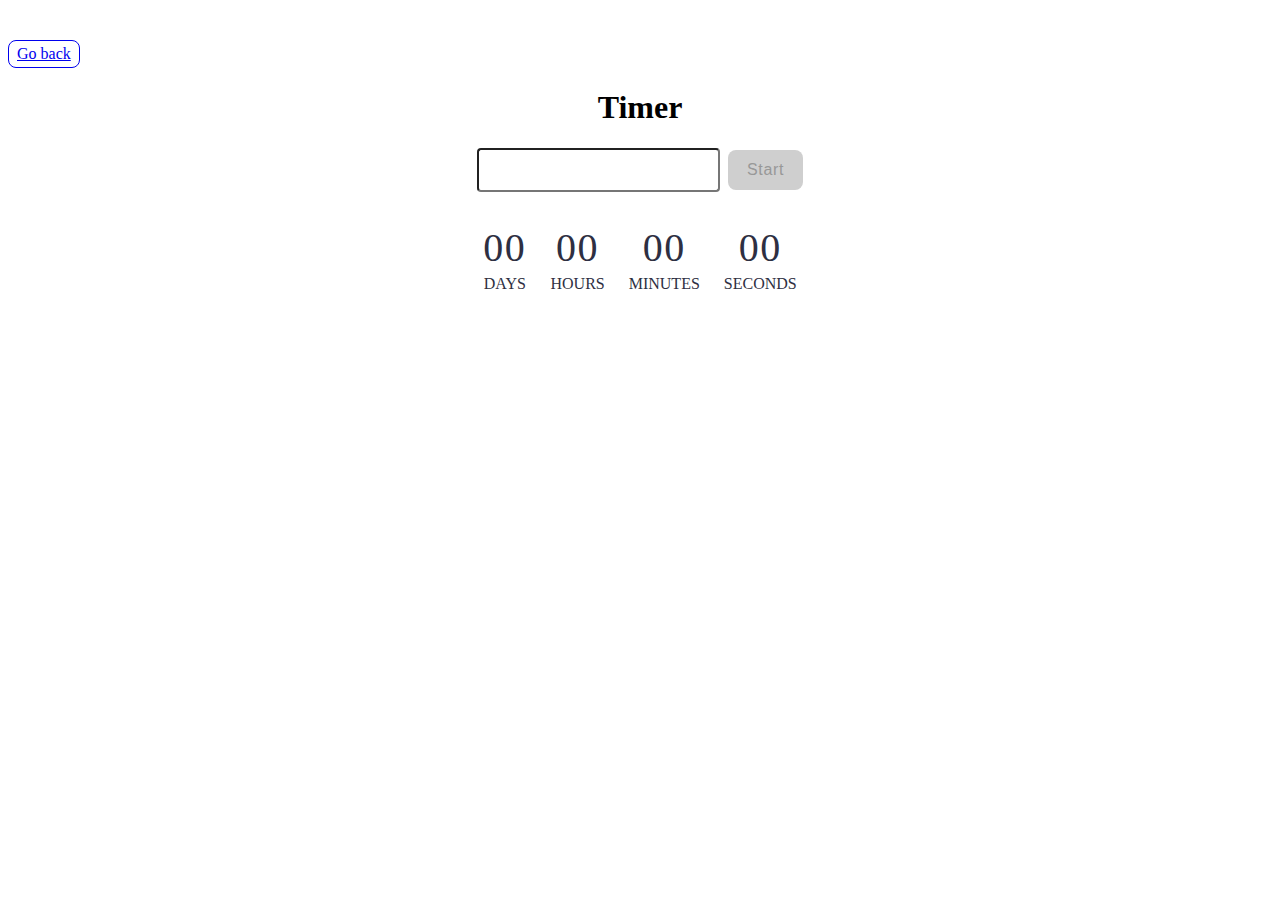
<file: src/1-timer.html>
<!DOCTYPE html>
<html lang="en">
  <head>
    <meta charset="UTF-8" />
    <meta http-equiv="X-UA-Compatible" content="IE=edge" />
    <meta name="viewport" content="width=device-width, initial-scale=1.0" />
    <title>Timer</title>
    <link rel="stylesheet" href="./css/styles.css" />
    <link rel="stylesheet" href="./css/1-timer.css" />
  </head>
  <body>
    <main>
      <div class="container">
        <a class="back-link" href="./index.html">Go back</a>
        <h1 class="main-title">Timer</h1>
      </div>
      <div class="input-wrapper">
        <input
          class="timer-input input-text"
          type="text"
          id="datetime-picker"
        />
        <button class="timer-btn" type="button" data-start>Start</button>
      </div>
      <div class="timer">
        <div class="field">
          <span class="value js-timer-days" data-days>00</span>
          <span class="label">Days</span>
        </div>
        <div class="field">
          <span class="value js-timer-hours" data-hours>00</span>
          <span class="label">Hours</span>
        </div>
        <div class="field">
          <span class="value js-timer-minutes" data-minutes>00</span>
          <span class="label">Minutes</span>
        </div>
        <div class="field">
          <span class="value js-timer-seconds" data-seconds>00</span>
          <span class="label">Seconds</span>
        </div>
      </div>
    </main>
    <script type="module" src="./js/1-timer.js"></script>
  </body>
</html>
</file>
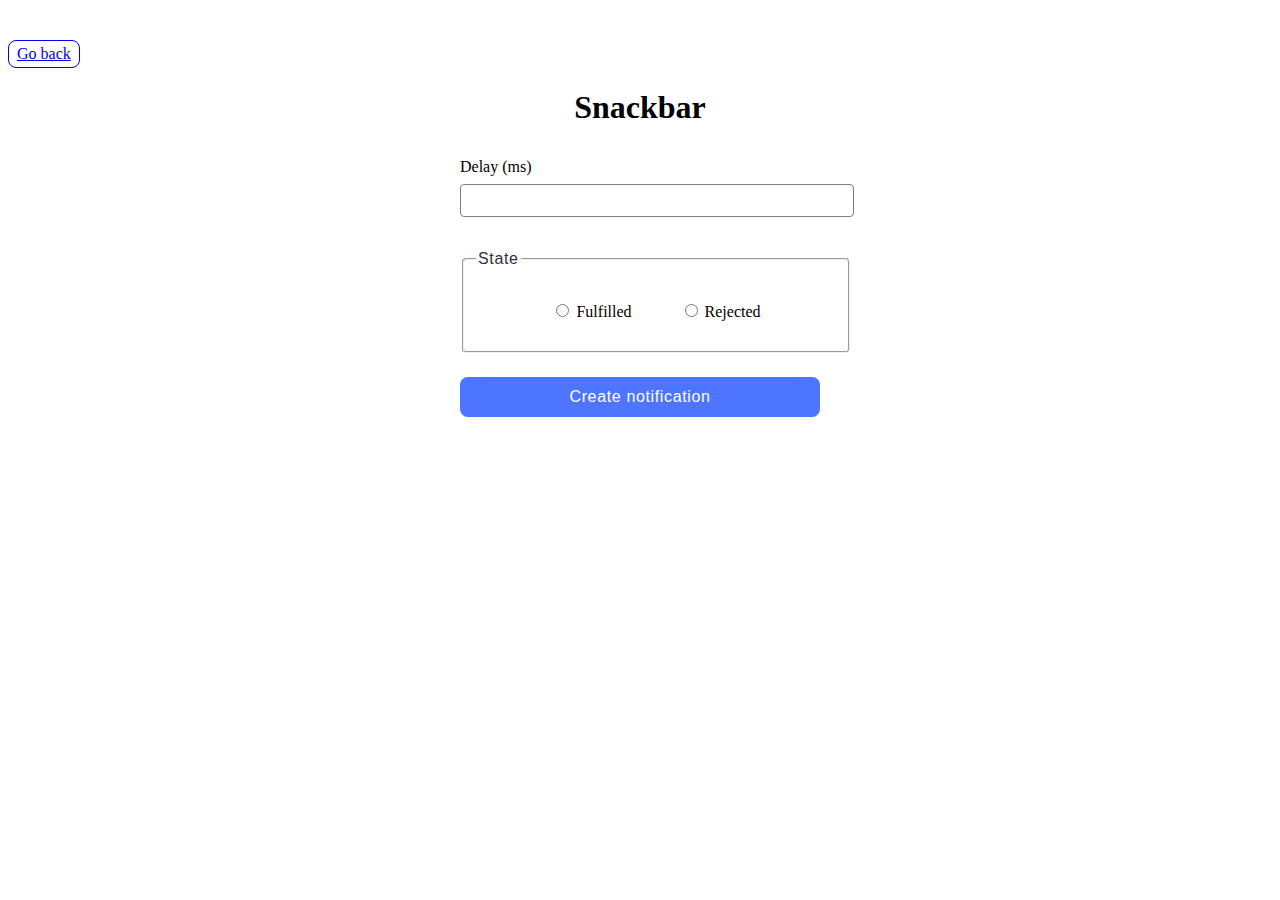
<file: src/2-snackbar.html>
<!DOCTYPE html>
<html lang="en">
  <head>
    <meta charset="UTF-8" />
    <meta http-equiv="X-UA-Compatible" content="IE=edge" />
    <meta name="viewport" content="width=device-width, initial-scale=1.0" />
    <title>Snackbar</title>
    <link rel="stylesheet" href="./css/styles.css" />
    <link rel="stylesheet" href="./css/2-snackbar.css" />
  </head>
  <body>
    <main>
      <div class="container">
        <a class="back-link" href="./index.html">Go back</a>
        <h1 class="main-title">Snackbar</h1>
      </div>
    </main>
    <form class="form">
      <label class="label-delay">
        Delay (ms)
        <input class="input-delay" type="number" name="delay" required />
      </label>

      <fieldset class="radio-field">
        <legend class="state-legend">State</legend>
        <div class="box">
          <label>
            <input type="radio" name="state" value="fulfilled" required />
            Fulfilled
          </label>
          <label>
            <input type="radio" name="state" value="rejected" required />
            Rejected
          </label>
        </div>
      </fieldset>

      <button class="submitbtn" type="submit">Create notification</button>
    </form>

    <script type="module" src="./js/2-snackbar.js"></script>
  </body>
</html>
</file>
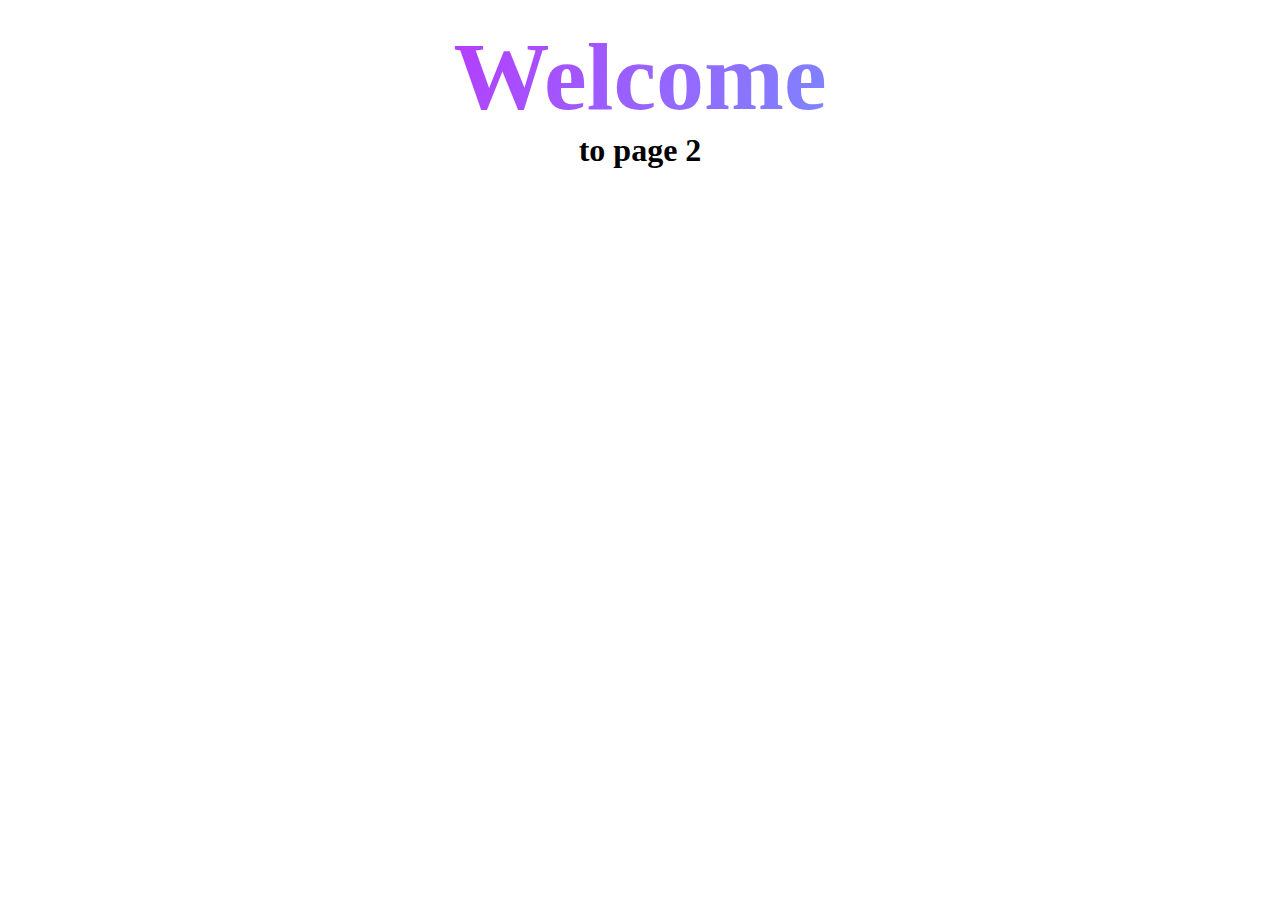
<file: src/page-2.html>
<!DOCTYPE html>
<html lang="en">
  <head>
    <meta charset="UTF-8" />
    <meta http-equiv="X-UA-Compatible" content="IE=edge" />
    <meta name="viewport" content="width=device-width, initial-scale=1.0" />
    <title>Page 2</title>
    <link rel="stylesheet" href="./css/styles.css" />
  </head>
  <body>
    <load
      src="./partials/header.html"
      icon-path="./img/sprite.svg#logo"
      highlight-act="active"
    />

    <main>
      <div class="container">
        <h1 class="main-title">
          <span class="main-title-gradient">Welcome</span> to page 2
        </h1>
        <load src="./partials/back-link.html" />
      </div>
    </main>

    <load src="./partials/footer.html" />
  </body>
</html>
</file>
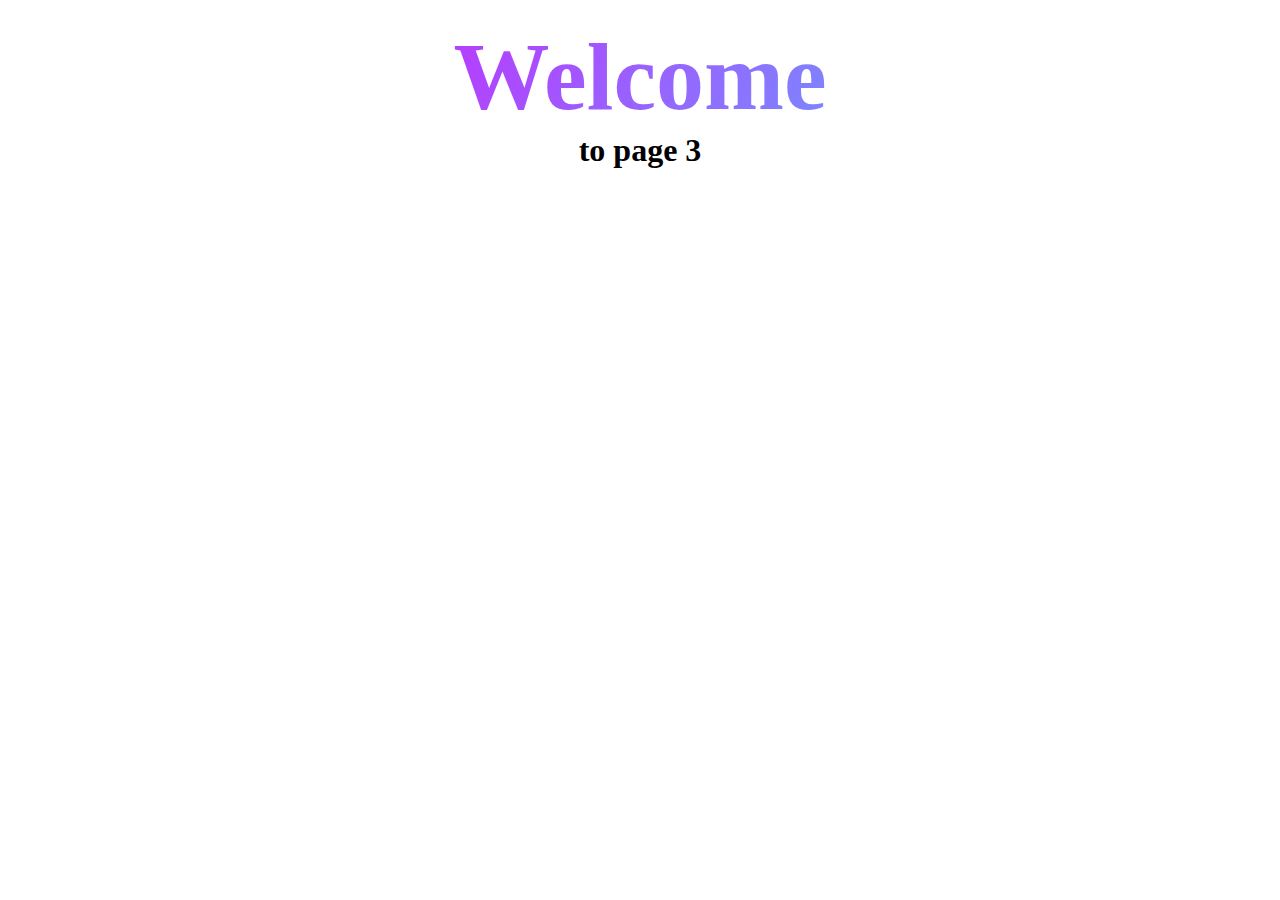
<file: src/page-3.html>
<!DOCTYPE html>
<html lang="en">
  <head>
    <meta charset="UTF-8" />
    <meta http-equiv="X-UA-Compatible" content="IE=edge" />
    <meta name="viewport" content="width=device-width, initial-scale=1.0" />
    <title>Page 3</title>
    <link rel="stylesheet" href="./css/styles.css" />
  </head>
  <body>
    <load
      src="./partials/header.html"
      icon-path="./img/sprite.svg#logo"
      highlight-curr="active"
    />

    <main>
      <div class="container">
        <h1 class="main-title">
          <span class="main-title-gradient">Welcome</span> to page 3
        </h1>
        <load src="./partials/back-link.html" />
      </div>
    </main>

    <load src="./partials/footer.html" />
  </body>
</html>
</file>
<file: src/css/styles.css>
/* Common styles */

/* Sections style */

@import url('./vite-promo.css');
@import url('./back-link.css');
</file>
<file: src/css/1-timer.css>
.input-wrapper {
  display: flex;
  align-items: center;
  justify-content: center;
  flex-direction: row;
  gap: 8px;
  margin-bottom: 32px;
}

.timer-input::placeholder {
  width: 272px;
  height: 40px;
}

.input-text {
  font-weight: 400;
  font-size: 16px;
  line-height: 1.5;
  letter-spacing: 0.04em;
  color: #2e2f42;
  padding: 8px 16px;
  border-radius: 4px;
  transition: border 250ms linear;
}

.timer-btn {
  display: flex;
  align-items: center;
  justify-content: center;
  flex-direction: row;
  border-radius: 8px;
  padding: 8px 16px;
  width: 75px;
  height: 40px;
  background: #cfcfcf;
  font-weight: 500;
  font-size: 16px;
  line-height: 1.5;
  letter-spacing: 0.04em;
  color: #989898;
  border: none;
  transition: background-color 250ms linear;
}

.timer-btn:hover {
  background-color: #6c8cff;
  color: #ffffff;
}
.timer-btn:active {
  background-color: #4e75ff;
}

.timer {
  display: flex;
  align-items: center;
  justify-content: center;
  flex-direction: row;
  gap: 24px;
}
.field {
  display: flex;
  align-items: center;
  justify-content: flex-start;
  flex-direction: column;
  gap: 0px;
}
.value {
  font-weight: 400;
  font-size: 40px;
  line-height: 1.2;
  letter-spacing: 0.04em;
  color: #2e2f42;
}
.label {
  font-weight: 400;
  font-size: 16px;
  line-height: 1.5;
  color: #2e2f42;
  text-transform: uppercase;
}
</file>
<file: src/css/2-snackbar.css>
.form {
  width: 360px;
  margin: 32px auto 0 auto;
}

.label-delay {
  display: flex;
  flex-direction: column;
  row-gap: 8px;
  margin-bottom: 16px;
}
.input-delay {
  border: 1px solid #808080;
  border-radius: 4px;
  width: 100%;
  padding: 8px 16px;
}

.state-legend {
  display: flex;
  align-items: center;
  column-gap: 14px;
  text-align: left;
  font-family: 'Montserrat', sans-serif;
  font-weight: 400;
  font-size: 16px;
  line-height: 1.5;
  letter-spacing: 0.04em;
  color: #2e2f42;
}

.box {
  display: flex;
  justify-content: center;
  margin: 24px 48px 8px;
  width: 264px;
  height: 32px;
  gap: 48px;
}

.radio-field {
  margin-top: 30px;
  margin-bottom: 24px;
  width: 360px;
  box-sizing: border-box;
  border-radius: 4px;
  stroke-width: 1px;
  stroke: #808080;
}

.submitbtn {
  border: none;
  text-align: center;
  font-family: 'Montserrat', sans-serif;
  width: 100%;
  border-radius: 8px;
  padding: 8px 16px;
  font-weight: 500;
  font-size: 16px;
  line-height: 1.5;
  letter-spacing: 0.04em;
  background-color: #4e75ff;
  color: #fff;
}
</file>
